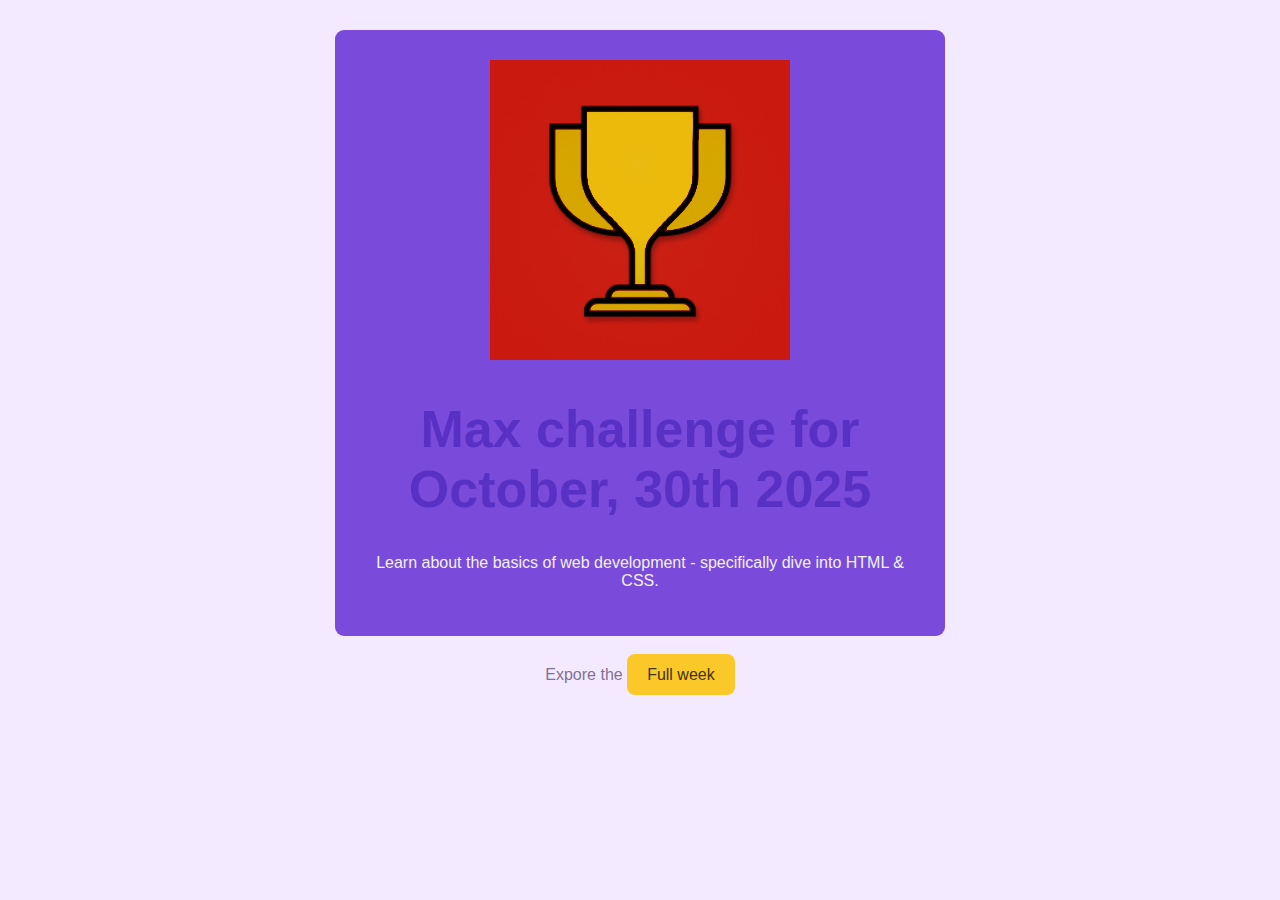
<file: index.html>
<!DOCTYPE html>
<html>
  <head>
    <link rel="preconnect" href="https://fonts.googleapis.com" />
    <link rel="preconnect" href="https://fonts.gstatic.com" crossorigin />
    <link
      href="https://fonts.googleapis.com/css2?family=Open+Sans:ital,wght@0,300..800;1,300..800&family=Roboto:ital,wght@0,100..900;1,100..900&display=swap"
      rel="stylesheet"
    />
    <link href="styles/shared.css" rel="stylesheet" />
    <link href="styles/styles.css" rel="stylesheet" />
    <title>my daily challenge</title>
  </head>
  <body>
    <main>
      <img src="images/challenges-trophy.jpg" alt="A trophy" />
      <h1>Max challenge for<span> October, 30th 2025</span></h1>
      <p id="changes">
        Learn about the basics of web development - specifically dive into HTML
        & CSS.
      </p>
    </main>
    <footer>
      <p>
        Expore the
        <a href="full-week.html">Full week</a>
      </p>
    </footer>
  </body>
</html>
</file>
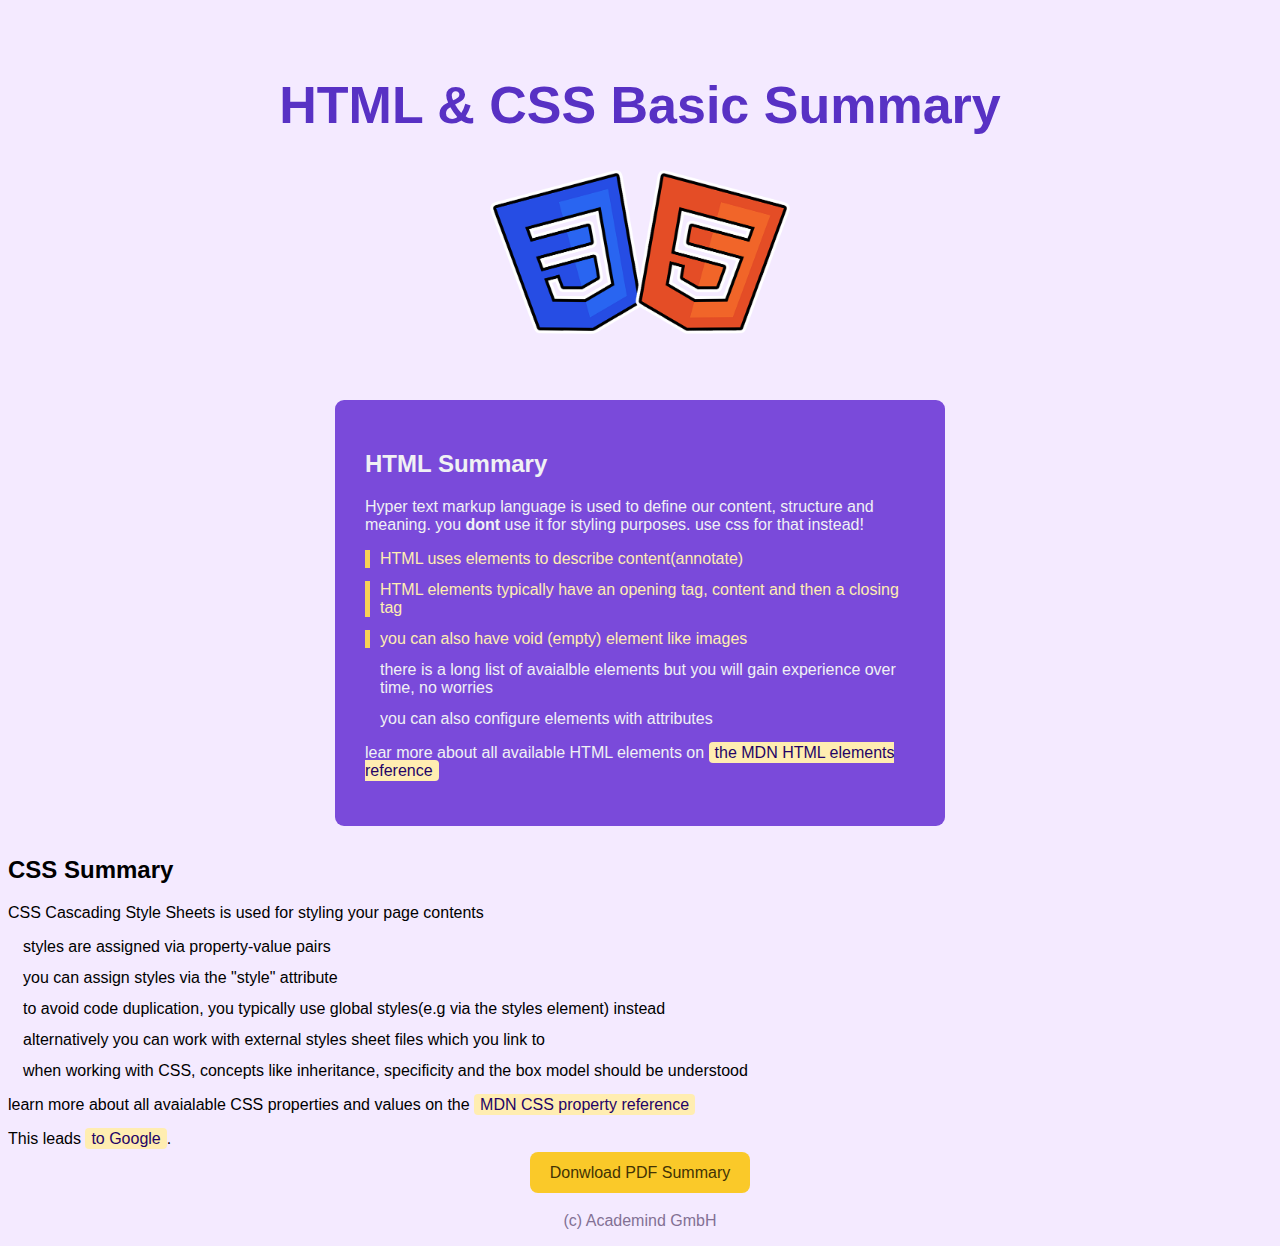
<file: 2_html_css_practice_summary/index.html>
<!DOCTYPE html>
<html lang="en">
  <head>
    <meta charset="UTF-8" />

    <title>HTML & CSS Basics Summary</title>
    <link rel="preconnect" href="https://fonts.googleapis.com" />
    <link rel="preconnect" href="https://fonts.gstatic.com" crossorigin />
    <link
      href="https://fonts.googleapis.com/css2?family=Roboto:ital,wght@0,100..900;1,100..900&display=swap"
      rel="stylesheet"
    />
    <link rel="stylesheet" href="styles/styles.css" />
  </head>
  <body>
    <header>
      <h1>HTML & CSS Basic Summary</h1>
      <img src="images/html-css.png" alt="HTML and CSS logos" />
    </header>
    <section>
      <main>
      <h2>HTML Summary</h2>
      <p>
        Hyper text markup language is used to define our content, structure and
        meaning. you <strong>dont</strong> use it for styling
        purposes. use css for that instead!
      </p>
      <ul id="html-list">
        <li class="extra-important">
          HTML uses elements to describe content(annotate)
        </li>
        <li class="extra-important">
          HTML elements typically have an opening tag, content and then a
          closing tag
        </li>
        <li class="extra-important">
          you can also have void (empty) element like images
        </li>
        <li>
          there is a long list of avaialble elements but you will gain
          experience over time, no worries
        </li>
        <li>you can also configure elements with attributes</li>
      </ul>
      <p>
        lear more about all available HTML elements on
        <a
          href="https://developer.mozilla.org/en-US/docs/Web/HTML/Reference/Elements"
          >the MDN HTML elements reference</a
        >
      </p>

    </section>
    <section>
      <h2>CSS Summary</h2>
      <p>CSS Cascading Style Sheets is used for styling your page contents</p>
      <ul id="css-list">
        <li>styles are assigned via property-value pairs</li>
        <li>you can assign styles via the "style" attribute</li>
        <li>
          to avoid code duplication, you typically use global styles(e.g via the
          styles element) instead
        </li>
        <li>
          alternatively you can work with external styles sheet files which you
          link to
        </li>
        <li>
          when working with CSS, concepts like inheritance, specificity and the
          box model should be understood
        </li>
      </ul>
      <p>
        learn more about all avaialable CSS properties and values on the
        <a href="https://developer.mozilla.org/en-US/docs/Web/CSS/Reference"
          >MDN CSS property reference</a
        >
      </p>
      <p>This leads <a href="https://www.google.com" target="_blank">to Google</a>.</p>
    </main>
    <footer>
      <a href="doc/html-css-basics-summary.pdf" target="_blank">Donwload PDF Summary</a>
      <p>(c) Academind GmbH</p>
    </footer>
  </body>
</html>
</file>
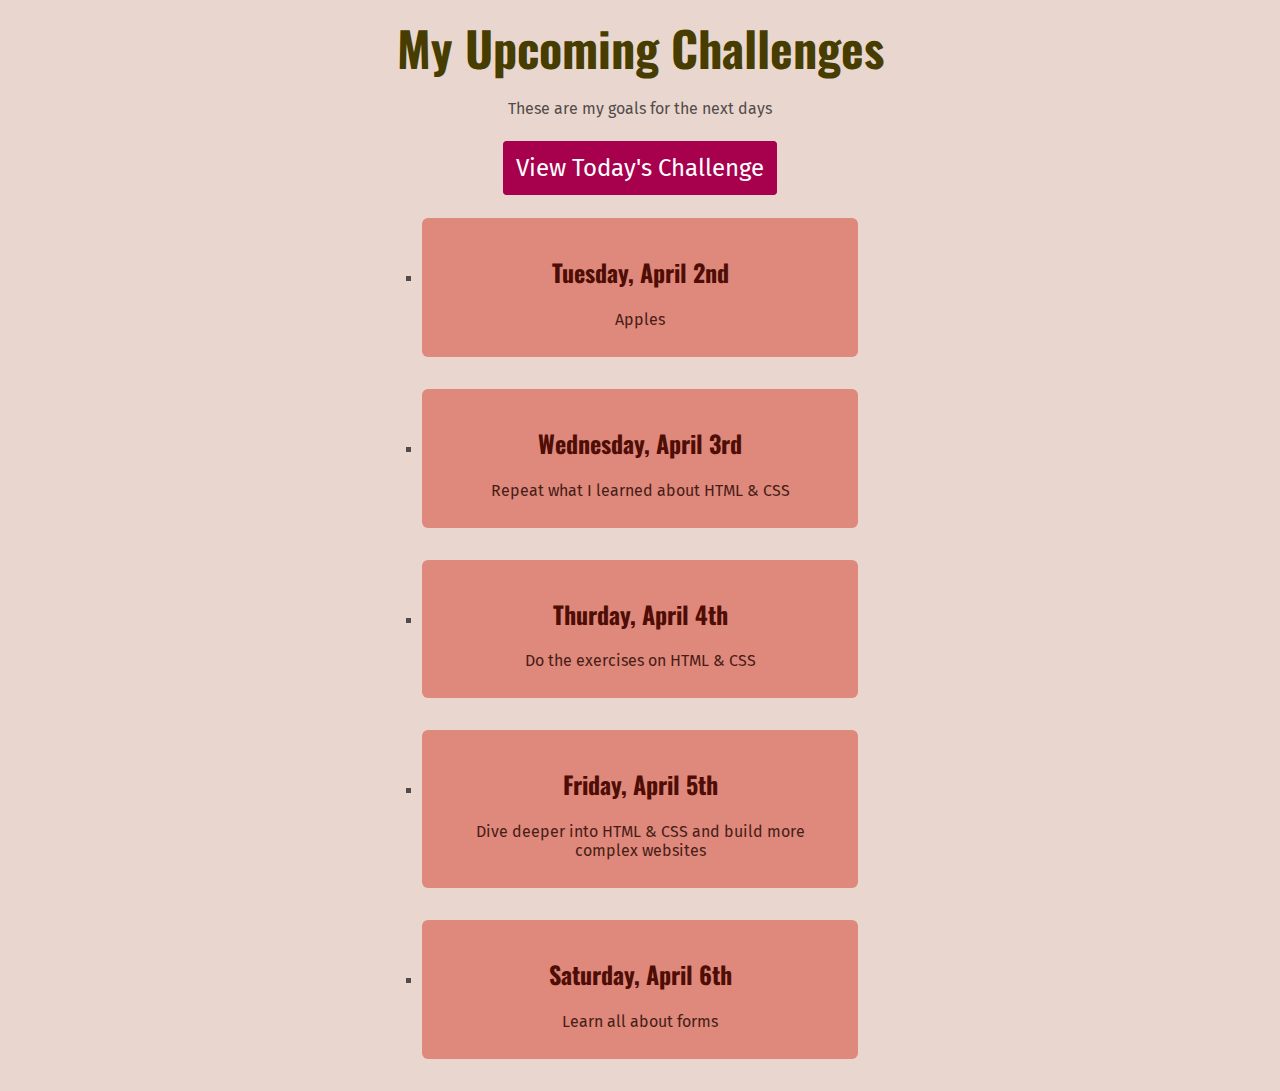
<file: full-week.html>
<!DOCTYPE html>
<html lang="en">
  <head>
    <meta charset="UTF-8" />
    <title>My Upcoming Challenges</title>
    <link rel="preconnect" href="https://fonts.gstatic.com" />
    <link
      href="https://fonts.googleapis.com/css2?family=Fira+Sans:wght@400;700&family=Oswald:wght@700&display=swap"
      rel="stylesheet"
    />
    <link href="styles/shared.css" rel="stylesheet" />
    <link href="styles/full-week.css" rel="stylesheet" />
  </head>
  <body>
    <header>
      <h1>My Upcoming Challenges</h1>
      <p id="describe">These are my goals for the next days</p>
      <a href="index.html">View Today's Challenge</a>
    </header>
    <main>
      <ul>
        <li>
          <h2>Tuesday, April 2nd</h2>
          <p>Apples</p>
        </li>
        <li>
          <h2>Wednesday, April 3rd</h2>
          <p>Repeat what I learned about HTML & CSS</p>
        </li>
        <li class="daily-goal">
          <h2>Thurday, April 4th</h2>
          <p>Do the exercises on HTML & CSS</p>
        </li>

        <li class="daily-goal">
          <h2>Friday, April 5th</h2>
          <p>Dive deeper into HTML & CSS and build more complex websites</p>
        </li>
        <li>
          <h2>Saturday, April 6th</h2>
          <p>Learn all about forms</p>
        </li>
      </ul>
    </main>
  </body>
</html>
</file>
<file: styles/shared.css>
body {
  background-color: rgb(233, 215, 207);
  text-align: center;
  color: rgb(83, 75, 75);
}

h1 {
  font-family: "Oswald", sans-serif;
}

p {
  font-family: "Fira Sans", sans-serif;
}

a {
  font-family: "Fira Sans", sans-serif;
  text-decoration: none;
  color: rgb(167, 1, 78);
}

a:hover {
  text-decoration: underline;
}

li {
  list-style: square;
}
</file>
<file: styles/styles.css>
body {
  background-color: rgb(244, 234, 255);
  font-family: "Robot", sans-serif;
}

h1 {
  font-size: 52px;
  color: rgb(88, 49, 196);
}
header {
  text-align: center;
  padding: 32px;
}
header img {
  width: 300px;
}
main {
  background-color: rgb(122, 74, 218);
  padding: 30px;
  width: 550px;
  margin: 30px auto;
  border-radius: 9px;
  color: rgb(240, 241, 244);
}
ul {
  padding: 0;
  margin: 0;
  list-style: none;
}

li {
  margin: 13px 0;
  padding-left: 10px;
  border-left: 5px solid transparent;
}
.extra-important {
  color: rgb(255, 237, 177);
  border-color: rgb(247, 209, 85);
}

a {
  text-decoration: none;
  color: rgb(36, 3, 102);
  background-color: rgb(255, 237, 177);
  padding: 2px 6px;
  border-radius: 4px;
}
a:hover,
a:active {
    background-color: rgb(250,201,41);
}
.highlight {
  font-weight: bold;
}
footer {
    text-align: center;
}

footer p {
    color: rgb(131,113,148);
    margin-top: 30px;

}
footer a {
    padding: 12px 20px;
    border-radius: 8px;
    background-color: rgb(250,201,41);
    color: rgb(66,51,4);
}
footer a:hover,
footer a:active {
    background-color: rgb(255, 237, 177);
}
</file>
<file: 2_html_css_practice_summary/styles/styles.css>
body {
  background-color: rgb(244, 234, 255);
  font-family: "Robot", sans-serif;
}

h1 {
  font-size: 52px;
  color: rgb(88, 49, 196);
}
header {
  text-align: center;
  padding: 32px;
}
header img {
  width: 300px;
}
main {
  background-color: rgb(122, 74, 218);
  padding: 30px;
  width: 550px;
  margin: 30px auto;
  border-radius: 9px;
  color: rgb(240, 241, 244);
}
ul {
  padding: 0;
  margin: 0;
  list-style: none;
}

li {
  margin: 13px 0;
  padding-left: 10px;
  border-left: 5px solid transparent;
}
.extra-important {
  color: rgb(255, 237, 177);
  border-color: rgb(247, 209, 85);
}

a {
  text-decoration: none;
  color: rgb(36, 3, 102);
  background-color: rgb(255, 237, 177);
  padding: 2px 6px;
  border-radius: 4px;
}
a:hover,
a:active {
    background-color: rgb(250,201,41);
}
.highlight {
  font-weight: bold;
}
footer {
    text-align: center;
}

footer p {
    color: rgb(131,113,148);
    margin-top: 30px;

}
footer a {
    padding: 12px 20px;
    border-radius: 8px;
    background-color: rgb(250,201,41);
    color: rgb(66,51,4);
}
footer a:hover,
footer a:active {
    background-color: rgb(255, 237, 177);
}
</file>
<file: styles/full-week.css>
h1 {
  color: rgb(71, 61, 1);
  margin: 12px;
  font-size: 48px;
}

a {
  padding: 12px;
  background-color: rgb(167, 1, 78);
  color: white;
  border: 1px solid rgb(167, 1, 78);
  border-radius: 4px;
  font-size: 24px;
}

a:hover {
  background-color: rgb(180, 12, 90);
  text-decoration: none;
}

ul {
  list-style: none;
  width: 500px;
  margin: 36px auto 0 auto;
  padding: 0;
}
li {
  padding: 16px;
  margin: 32px;
  background-color: rgb(223, 136, 124);
  border-radius: 6px;
}

#describe {
  margin-bottom: 36px;
}
/*
header p {
  margin-bottom: 36px;
}*/

h2{
  color: rgb(78,13,5);
  font-family: 'Oswald', sans-serif;
}
main p {
  margin: 12px;
  color: rgb(71,29,22);
}
</file>
